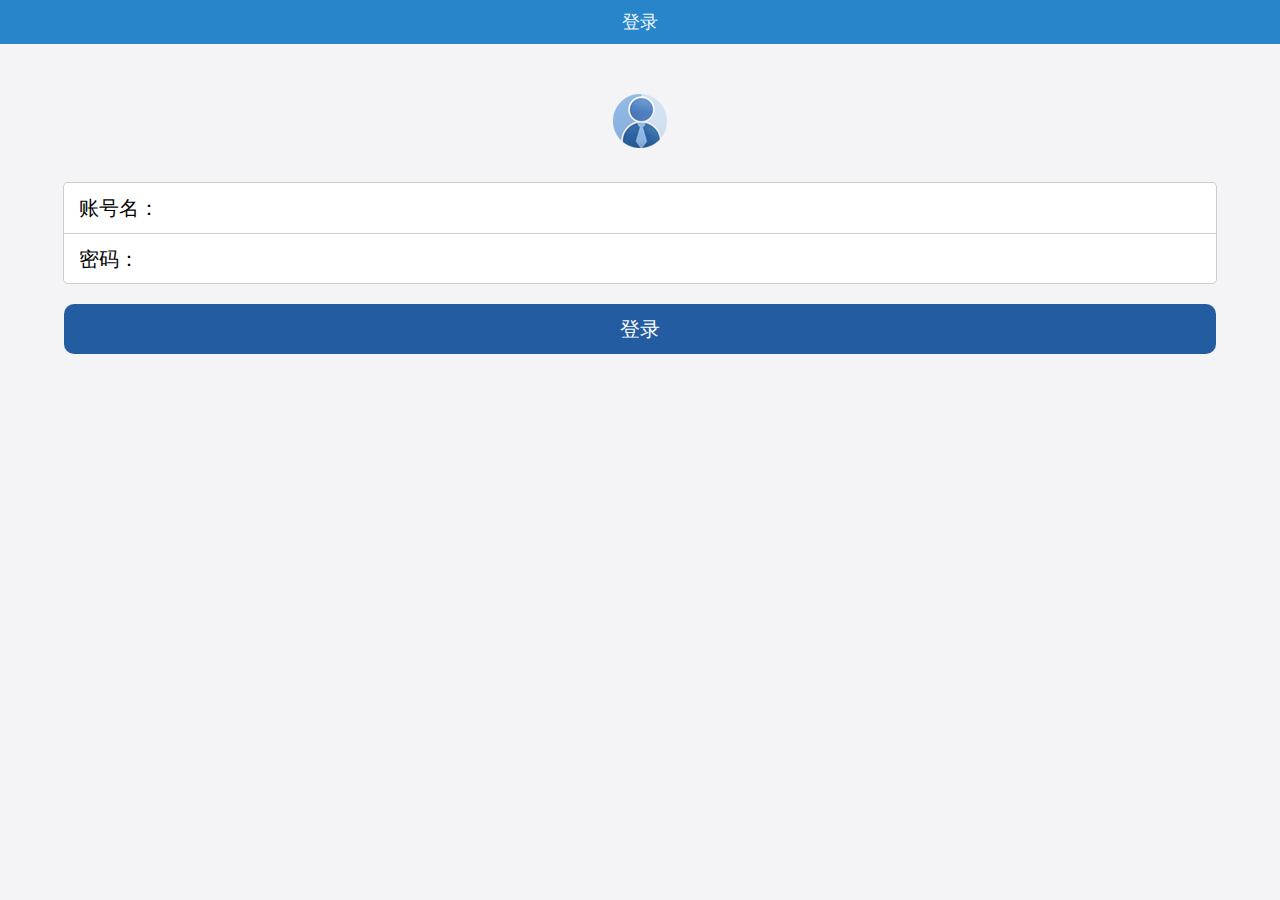
<file: index.html>
<!DOCTYPE html>
<html lang="en">
<head>
    <!--适配器-->
    <meta charset="UTF-8" name="viewport" content="width=device-width,initial-scale=1,user-scalable=no">
    <title>高莹莹</title>
    <link rel="short icon"  href="Resource/icon.png">
    <!--加载外部样式表-->
    <link rel="stylesheet" href="ExternalStyle.css">
    <script type="text/javascript" src="CommonMethod.js"></script>
    <style>
        .L_second_div{
            text-align: center;
        }
        .L_second_div{
            margin-top: 50px;
        }
        .L_form_div{
            background: white;
            width: 90%;
            margin: 0 auto;
            border: 1px solid #cccccc;
            border-radius: 5px;
            height: 100px;
            margin-top: 30px;
        }
        .L_form_div div span{
            font-size: 20px;
            padding-left: 15px;
            line-height:50px;
        }
        .L_account_div{
            height: 50px;
            border-bottom: 1px solid #cccccc;
        }
        input{
            outline:medium ;
            background:transparent ;
            border: 0;
        }
        .L_login_btn_div{
            height: 50px;
            background: rgb(36,92,161);
            width: 90%;
            text-align: center;
            border-radius: 10px;
            margin: 20px auto;
        }
        .L_login_btn_div input{
            line-height: 50px;
            font-size: 20px;
            color: white;
        }
    </style>
</head>
<body>
<!--第一部分-->
<!--语义化标签：增强代码可读性-->
<header class="DS_header">
    <span>登录</span>
</header>
<!--第二部分-->
<div class="L_second_div">
    <img class="L_head_img" src="Resource/head.png" alt="">
</div>
<!--第三部分-->
<form action="">
    <div class="L_form_div">
        <div class="L_account_div">
            <span>账号名：</span>
            <input id="L_account" type="text" name="account"><br>
        </div>
        <div>
            <span>密码：</span>
            <input id="L_pwd" type="password" name="password"><br>
        </div>
    </div>
    <div class="L_login_btn_div">
        <input type="button" value="登录" id="L_btn">
    </div>
</form>
<script>
    var btn =document.querySelector("#L_btn");
    btn.onclick = function () {
        var userName =encodeURIComponent(document.querySelector("#L_account").value);
        var pwd = encodeURIComponent(document.querySelector("#L_pwd").value);
        //第一步；创建请求对象（负责去服务端要数据）
        // var xhr = new XMLHttpRequest();
        //第二部；建立与服务端的连接（找到哪个服务器去要数据）
        // xhr.open('post','https://mockapi.eolinker.com/2ZhGVxjacb39010e6753bd9c02ee803e6e3bfeab6e8007c/login');
        // //设置头信息，告诉服务器让数据以表单的形式传递过去
        // xhr.setRequestHeader("content-type","application/x-www-form-urlencoded");
        var par = "username="+userName+"&pwd="+pwd;
        //第三步；向服务端发送请求
        // xhr.send(par);
        //第四步；接受服务端返回的数据
        // xhr.onreadystatechange = function (){
        //readyState == 4 代表数据请求完成  xhr.status == 200代表数据返回成功
        // if(xhr.readyState == 4 && xhr.status == 200){
        //     var responseDate = JSON.parse(xhr.responseText);
        //     var str = responseDate.data;
        requestMethod('post','login',par,function (returnStr) {

            if(returnStr == "登录成功"){
                location.href = "DropletService.html";
            }else{
                alert(returnStr);
            }
        });

        //     }
        // }
        // var userName = document.querySelector("#L_account").value;
        // var pwd = document.querySelector("#L_pwd").value;
        // if (userName == "zxy" && pwd == "123456") {
        //     location.href = "DropletService.html";
        // } else {
        //     alert("密码或者用户名不正确");
        // }
    }

</script>
</body>
</html>
</file>
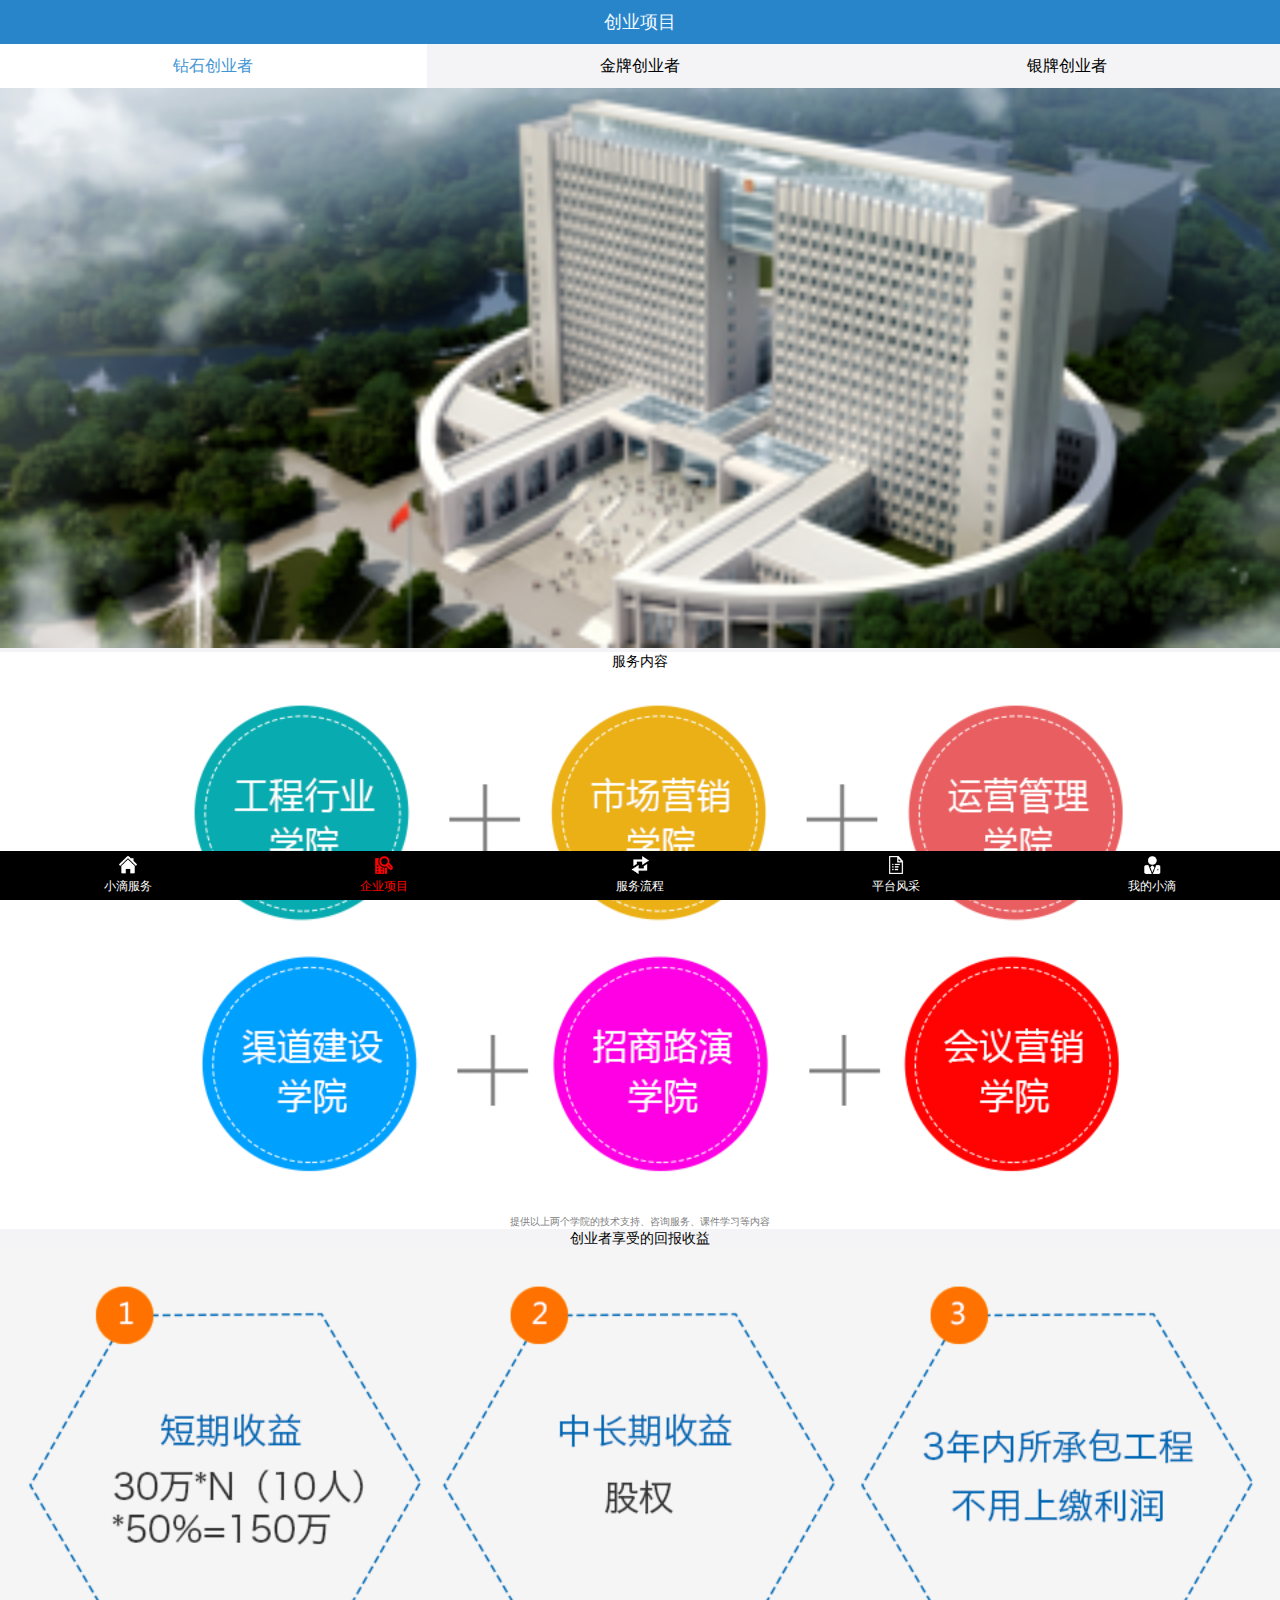
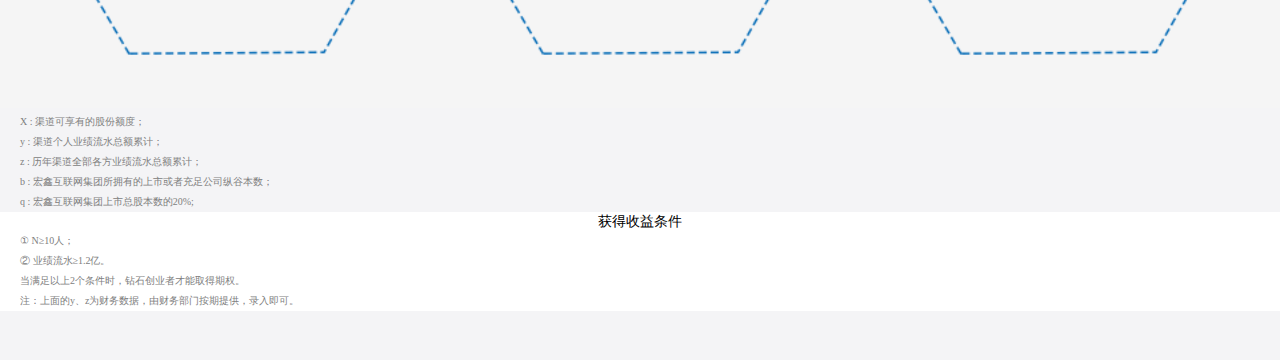
<file: BusinessProject.html>
<!DOCTYPE html>
<html lang="en">
<head>
    <meta charset="UTF-8" name="viewport" content="width=device-width,initial-scale=1,user-scalable=no">
    <title>高莹莹</title>
    <link rel="short icon" href="Resource/icon.png">

    <link rel="stylesheet" href="ExternalStyle.css">


</head>
<body>
<!--第一部分-->
<header class="DS_header">
    <span>创业项目</span>
</header>

<section class="BP_first_section">      <!--是用来定义文档的某个区域（如：章节、页眉、页脚或者文档的其他区域-->
    <a style="background: white" href=""> <span style="color: rgb(63, 149, 211);">钻石创业者</span> </a>
    <a href="BusinessProjectGold.html"> <span>金牌创业者</span> </a>
    <a href="BusinessProjectSliver.html"> <span>银牌创业者</span> </a>
</section>

<!--第二部分-->
<section class="DS_second_section">
    <img style="padding-top: 44px" src="Resource/banner2.png" alt="">
</section>

<!--第三部分-->
<div class="BP_external_div">
    <span class="BP_span">服务内容</span>
    <img class="BP_img" src="Resource/50w_1.png" alt="">
    <p class="BP_first_p">提供以上两个学院的技术支持、咨询服务、课件学习等内容</p>
</div>

<div class="BP_external_div_sec">
    <span class="BP_span">创业者享受的回报收益</span>
    <img class="BP_img" src="Resource/50w_2.png" alt="">
    <div class="BP_inner_div">
        <p>X : 渠道可享有的股份额度；</p>
        <p>y : 渠道个人业绩流水总额累计；</p>
        <p>z : 历年渠道全部各方业绩流水总额累计；</p>
        <p>b : 宏鑫互联网集团所拥有的上市或者充足公司纵谷本数；</p>
        <p>q : 宏鑫互联网集团上市总股本数的20%;</p>
    </div>
</div>

<div class="BP_external_div">
    <span class="BP_span">获得收益条件</span>
    <div class="BP_inner_div">
        <p>① N≥10人；</p>
        <p>② 业绩流水≥1.2亿。</p>
        <p>当满足以上2个条件时，钻石创业者才能取得期权。</p>
        <p>注：上面的y、z为财务数据，由财务部门按期提供，录入即可。</p>
    </div>
</div>

<!--第四部分-->

<footer>
    <a href="DropletService.html">
        <img src="Resource/nav10.png" alt="">
        <span >小滴服务</span>
    </a>

    <a href="BusinessProject.html">
        <img src="Resource/nav21.png" alt="">
        <span style="color: red">企业项目</span>
    </a>

    <a href="ServiceProcess.html">
        <img src="Resource/nav30.png" alt="">
        <span>服务流程</span>
    </a>

    <a href="Platform.html">
        <img src="Resource/nav40.png" alt="">
        <span >平台风采</span>
    </a>

    <a href="MyDroplet.html">
        <img src="Resource/nav50.png" alt="">
        <span>我的小滴</span>
    </a>

</footer>

</body>
</html>
</file>
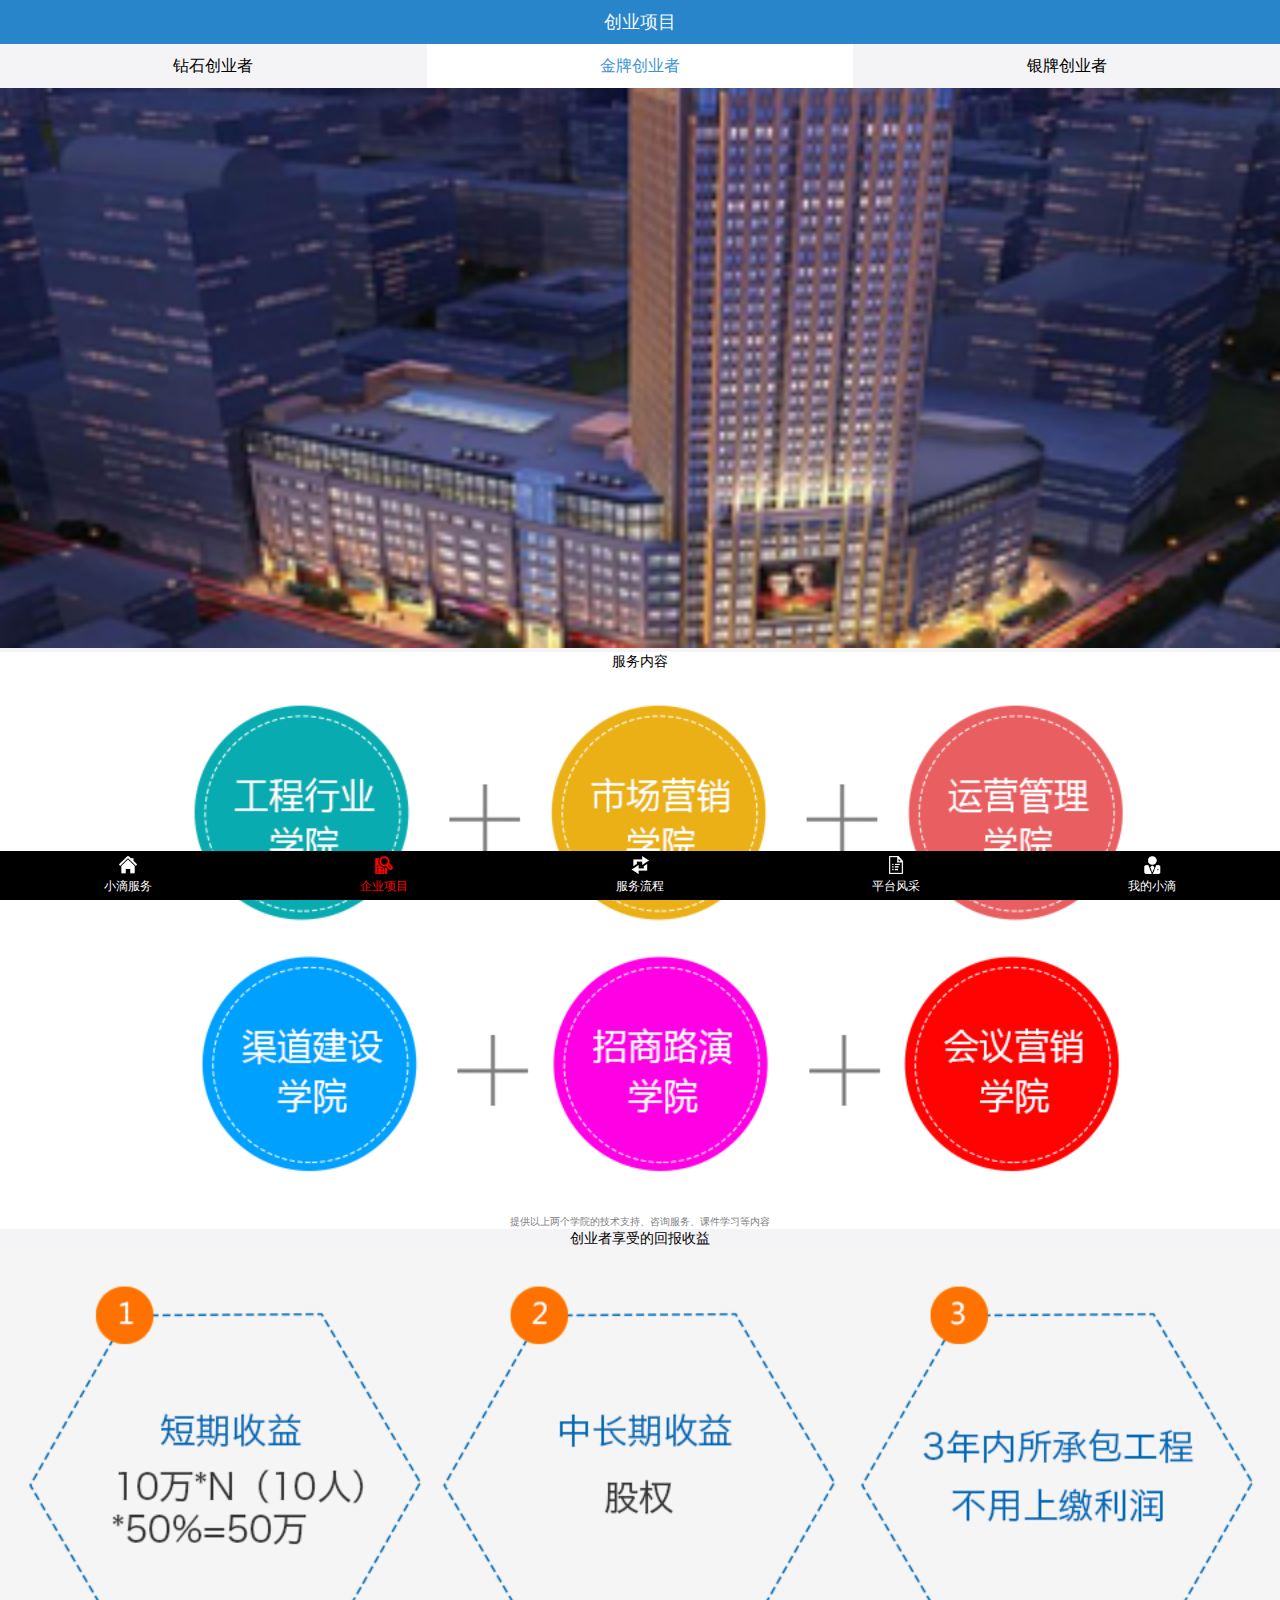
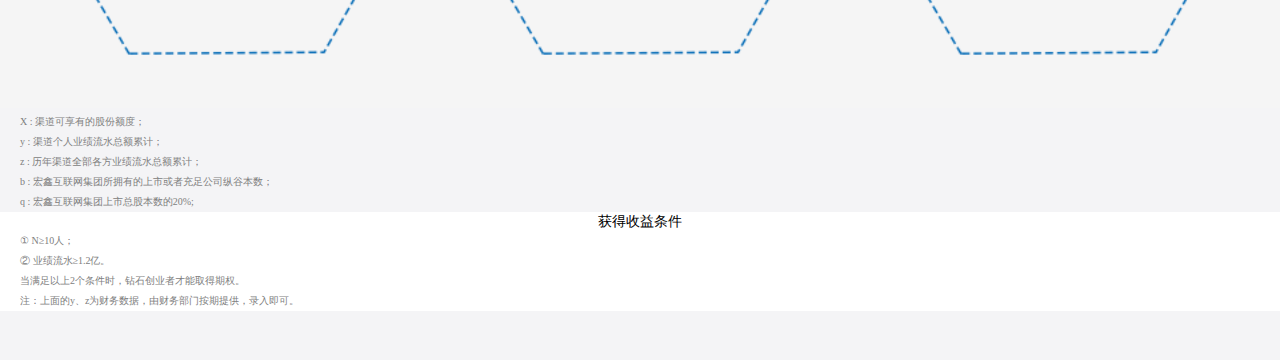
<file: BusinessProjectGold.html>
<!DOCTYPE html>
<html lang="en">
<head>
    <meta charset="UTF-8" name="viewport" content="width=device-width,initial-scale=1,user-scalable=no">
    <title>高莹莹</title>
    <link rel="short icon" href="Resource/icon.png">

    <link rel="stylesheet" href="ExternalStyle.css">
</head>
<body>

<!--第一部分-->
<header class="DS_header">
    <span>创业项目</span>
</header>

<section class="BP_first_section">
    <a href="BusinessProject.html"> <span>钻石创业者</span> </a>
    <a style="background: white" href=""> <span style="color: rgb(63, 149, 211);">金牌创业者</span> </a>
    <a href="BusinessProjectSliver.html"> <span>银牌创业者</span> </a>
</section>

<section class="DS_second_section">
    <img style="padding-top: 44px" src="Resource/banner21.png" alt="">
</section>

<div class="BP_external_div">
    <span class="BP_span">服务内容</span>
    <img class="BP_img" src="Resource/30w_1.png" alt="">
    <p class="BP_first_p">提供以上两个学院的技术支持、咨询服务、课件学习等内容</p>
</div>

<div class="BP_external_div_sec">
    <span class="BP_span">创业者享受的回报收益</span>
    <img class="BP_img" src="Resource/30w_2.png" alt="">
    <div class="BP_inner_div">
        <p>X : 渠道可享有的股份额度；</p>
        <p>y : 渠道个人业绩流水总额累计；</p>
        <p>z : 历年渠道全部各方业绩流水总额累计；</p>
        <p>b : 宏鑫互联网集团所拥有的上市或者充足公司纵谷本数；</p>
        <p>q : 宏鑫互联网集团上市总股本数的20%;</p>
    </div>
</div>

<div class="BP_external_div">
    <span class="BP_span">获得收益条件</span>
    <div class="BP_inner_div">
        <p>① N≥10人；</p>
        <p>② 业绩流水≥1.2亿。</p>
        <p>当满足以上2个条件时，钻石创业者才能取得期权。</p>
        <p>注：上面的y、z为财务数据，由财务部门按期提供，录入即可。</p>
    </div>
</div>


<!--第四部分-->

<footer>
    <a href="DropletService.html">
        <img src="Resource/nav10.png" alt="">
        <span >小滴服务</span>
    </a>

    <a href="BusinessProject.html">
        <img src="Resource/nav21.png" alt="">
        <span style="color: red">企业项目</span>
    </a>

    <a href="ServiceProcess.html">
        <img src="Resource/nav30.png" alt="">
        <span>服务流程</span>
    </a>

    <a href="">
        <img src="Resource/nav40.png" alt="">
        <span >平台风采</span>
    </a>

    <a href="MyDroplet.html">
        <img src="Resource/nav50.png" alt="">
        <span>我的小滴</span>
    </a>

</footer>
</file>
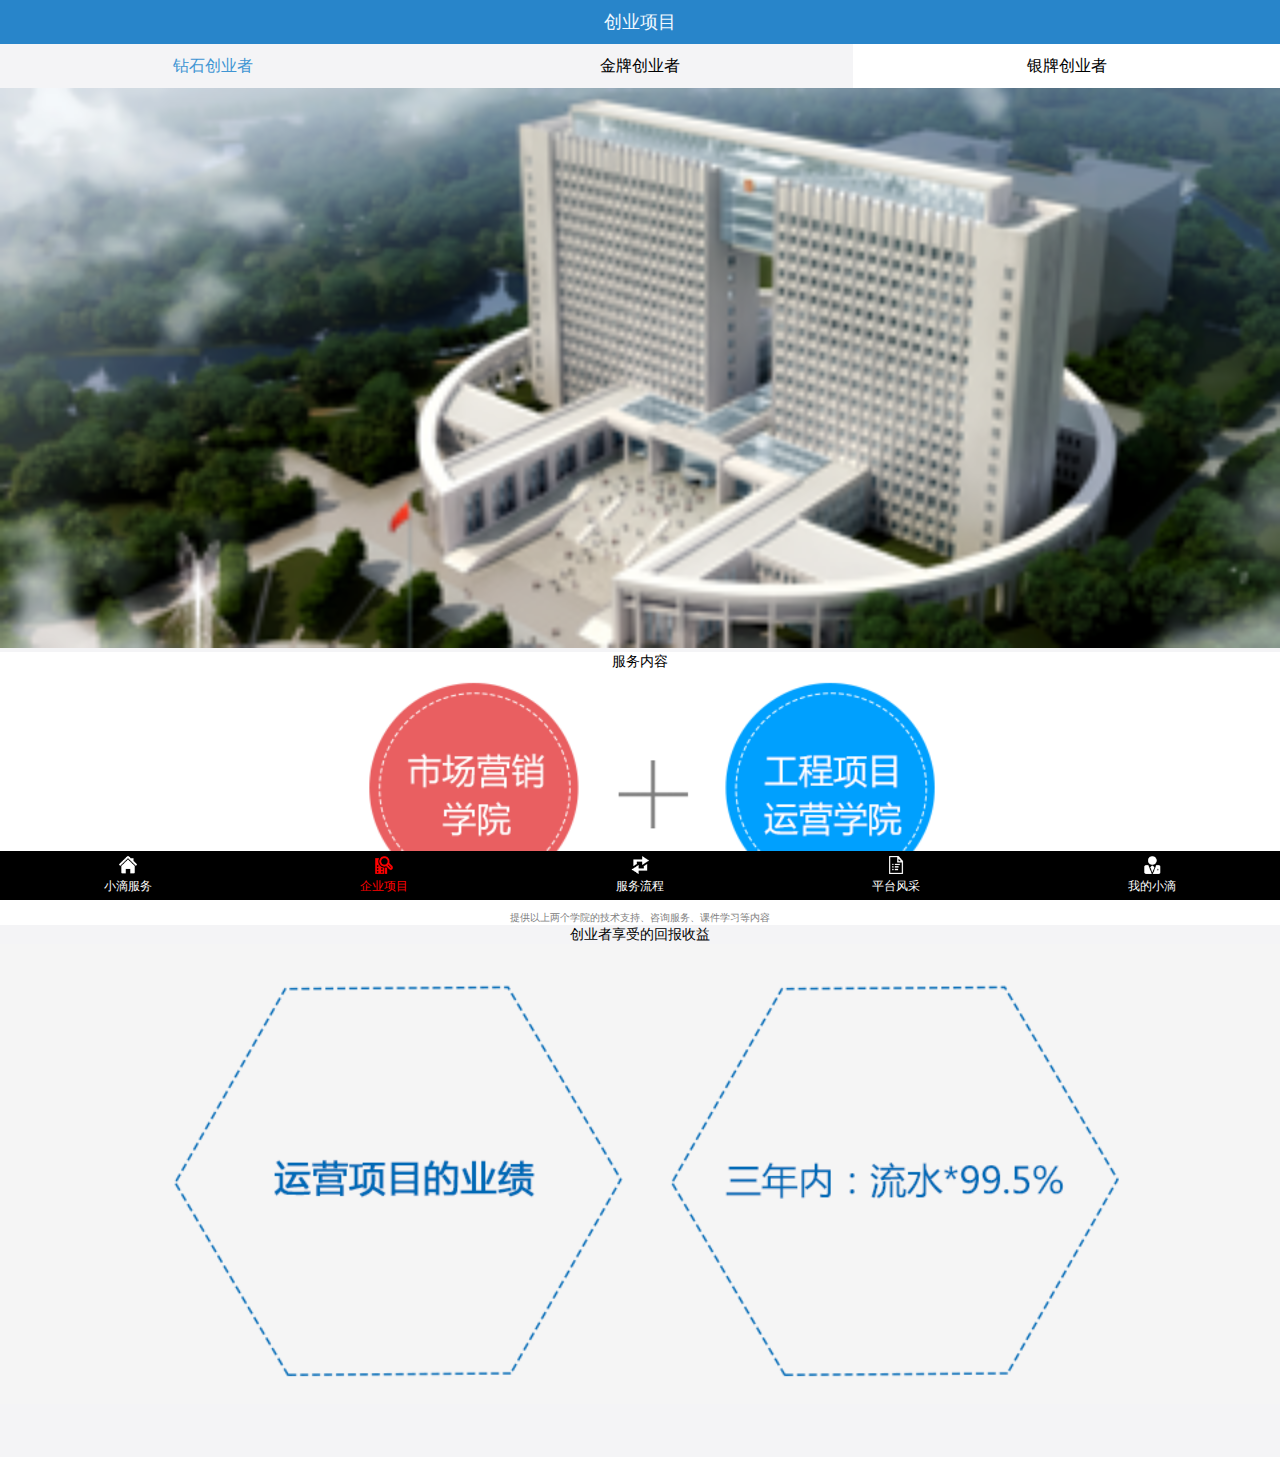
<file: BusinessProjectSliver.html>
<!DOCTYPE html>
<html lang="en">
<head>
    <meta charset="UTF-8" name="viewport" content="width=device-width,initial-scale=1,user-scalable=no">
    <title>高莹莹</title>
    <link rel="short icon" href="Resource/icon.png">

    <link rel="stylesheet" href="ExternalStyle.css">
</head>
<body>

<!--第一部分-->
<header class="DS_header">
    <span>创业项目</span>
</header>


<section class="BP_first_section">
    <a href="BusinessProject.html"> <span style="color: rgb(63, 149, 211);">钻石创业者</span> </a>
    <a href="BusinessProjectGold.html"> <span>金牌创业者</span> </a>
    <a style="background: white" href=""> <span>银牌创业者</span> </a>
</section>

<section class="DS_second_section">
    <img style="padding-top: 44px" src="Resource/banner2.png" alt="">
</section>

<div class="BP_external_div">
    <span class="BP_span">服务内容</span>
    <img class="BP_img" src="Resource/10w_1.png" alt="">
    <p class="BP_first_p">提供以上两个学院的技术支持、咨询服务、课件学习等内容</p>
</div>

<div class="BP_external_div_sec">
    <span class="BP_span">创业者享受的回报收益</span>
    <img class="BP_img" src="Resource/10w_2.png" alt="">
</div>




<!--第四部分-->

<footer>
    <a href="DropletService.html">
        <img src="Resource/nav10.png" alt="">
        <span >小滴服务</span>
    </a>

    <a href="BusinessProject.html">
        <img src="Resource/nav21.png" alt="">
        <span style="color: red">企业项目</span>
    </a>

    <a href="ServiceProcess.html">
        <img src="Resource/nav30.png" alt="">
        <span>服务流程</span>
    </a>

    <a href="">
        <img src="Resource/nav40.png" alt="">
        <span >平台风采</span>
    </a>

    <a href="MyDroplet.html">
        <img src="Resource/nav50.png" alt="">
        <span>我的小滴</span>
    </a>

</footer>
</body>
</html>
</file>
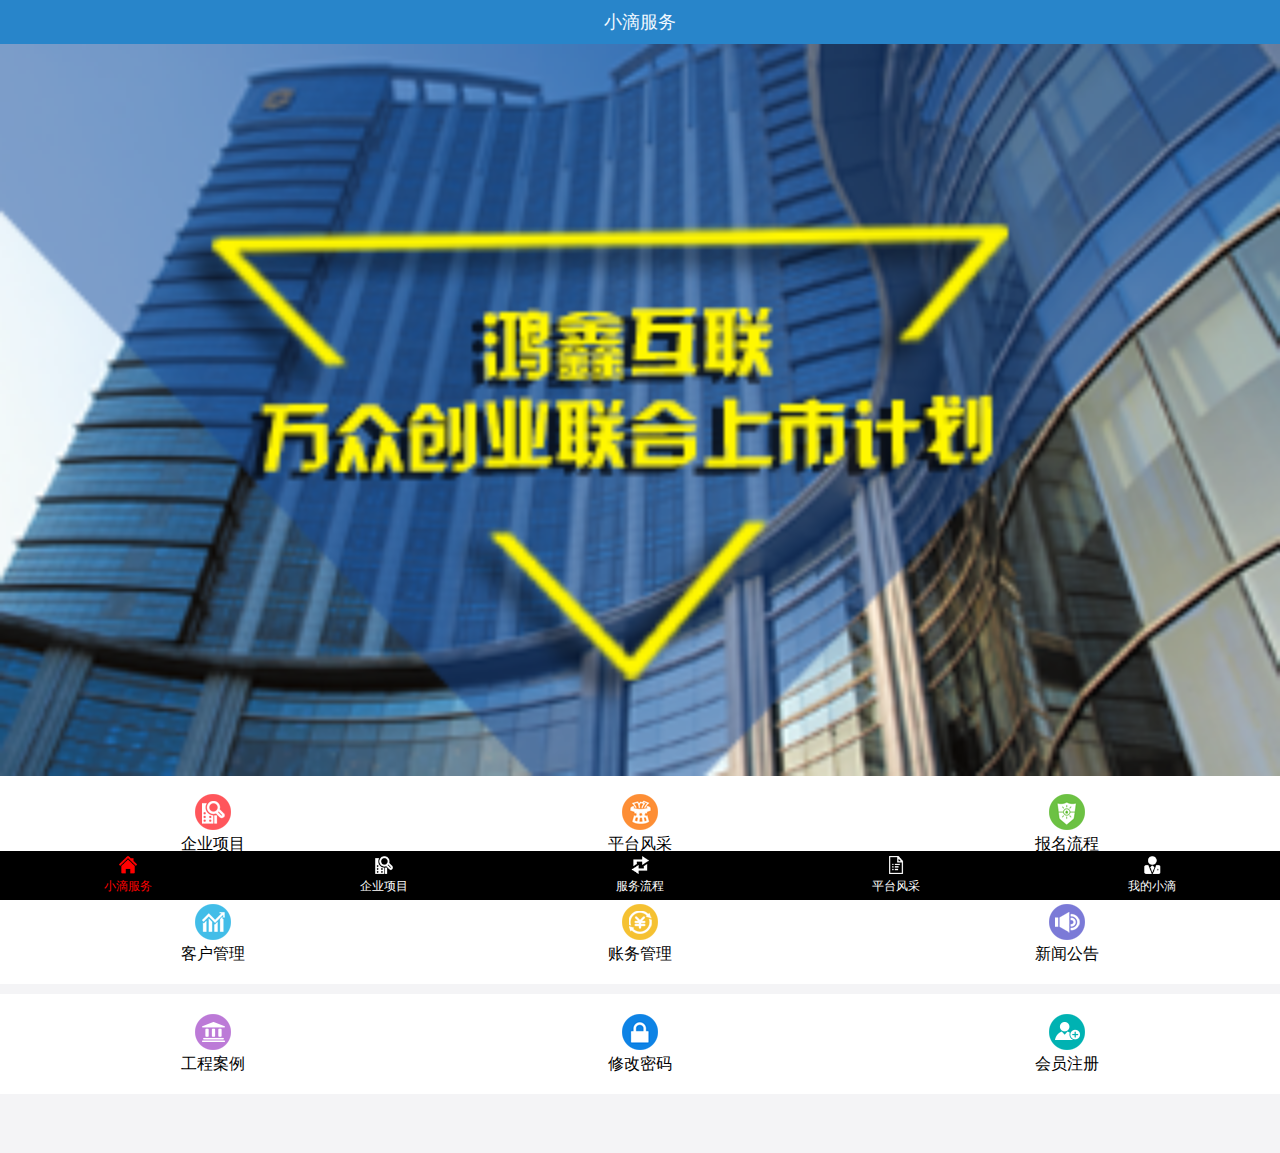
<file: DropletService.html>
<!DOCTYPE html>
<!--html中标签的注释方式-->
<!--标签-->
<!--属性-->
<html lang="en">

<head>
    <meta charset="UTF-8" name="viewport"content="width=device-width,initial-scale=1,user-scalable=no" >
    <title>高莹莹</title>
    <link rel="short icon" href="Resource/icon.png">
    <link rel="stylesheet"href="ExternalStyle.css">
    <style>
        /*成行的标签写法*/
        ul{
            display: table;
            width: 100%;
            background: white;
            height: 100px;
            margin-bottom: 10px;
    }
        /*成列*/
        li{
            display: table-cell;
            width: 33.3%;
            text-align: center;
            vertical-align: middle;
        }
        .DS_second_section img{
            margin-bottom: -6px;
        }
        ul li span{
            display: block;
        }

    </style>
</head>
<body>
<!--第一部分-->
<!--语义化标签：增强代码可读性-->
<header class="DS_header"><span>小滴服务</span></header>
<!--第二部分-->
<section class="DS_second_section">
<img src="Resource/banner-1.png" alt="请检查您的网络">
</section>
<!--第三部分-->
    <section>
<ul>
    <li><img src="Resource/index1.png" alt=""><span>企业项目</span></li>
    <li><img src="Resource/index2.png" alt=""><span>平台风采</span></li>
    <li><img src="Resource/index3.png" alt=""><span>报名流程</span></li>
</ul>
<ul>
    <li><img src="Resource/index4.png" alt=""><span>客户管理</span></li>
    <li><img src="Resource/index5.png" alt=""><span>账务管理</span></li>
    <li><img src="Resource/index6.png" alt=""><span>新闻公告</span></li>
</ul>
<ul>
    <li><img src="Resource/index7.png" alt=""><span>工程案例</span></li>
    <li><img src="Resource/index8.png" alt=""><span>修改密码</span></li>
    <li><img src="Resource/index9.png" alt=""><span>会员注册</span></li>
</ul>
</section>
<!--第四部分-->
<footer>
<a href=""><img src="Resource/nav11.png" alt=""><span style="color:red ">小滴服务</span></a>
<a href="BusinessProject.html"><img src="Resource/nav20.png" alt=""><span>企业项目</span></a>
<a href="ServiceProcess.html"><img src="Resource/nav30.png" alt=""><span>服务流程</span></a>
<a href="Platform.html"><img src="Resource/nav40.png" alt=""><span>平台风采</span></a>
<a href="MyDroplet.html"><img src="Resource/nav50.png" alt=""><span>我的小滴</span></a>
</footer>
</body>
</html>
</file>
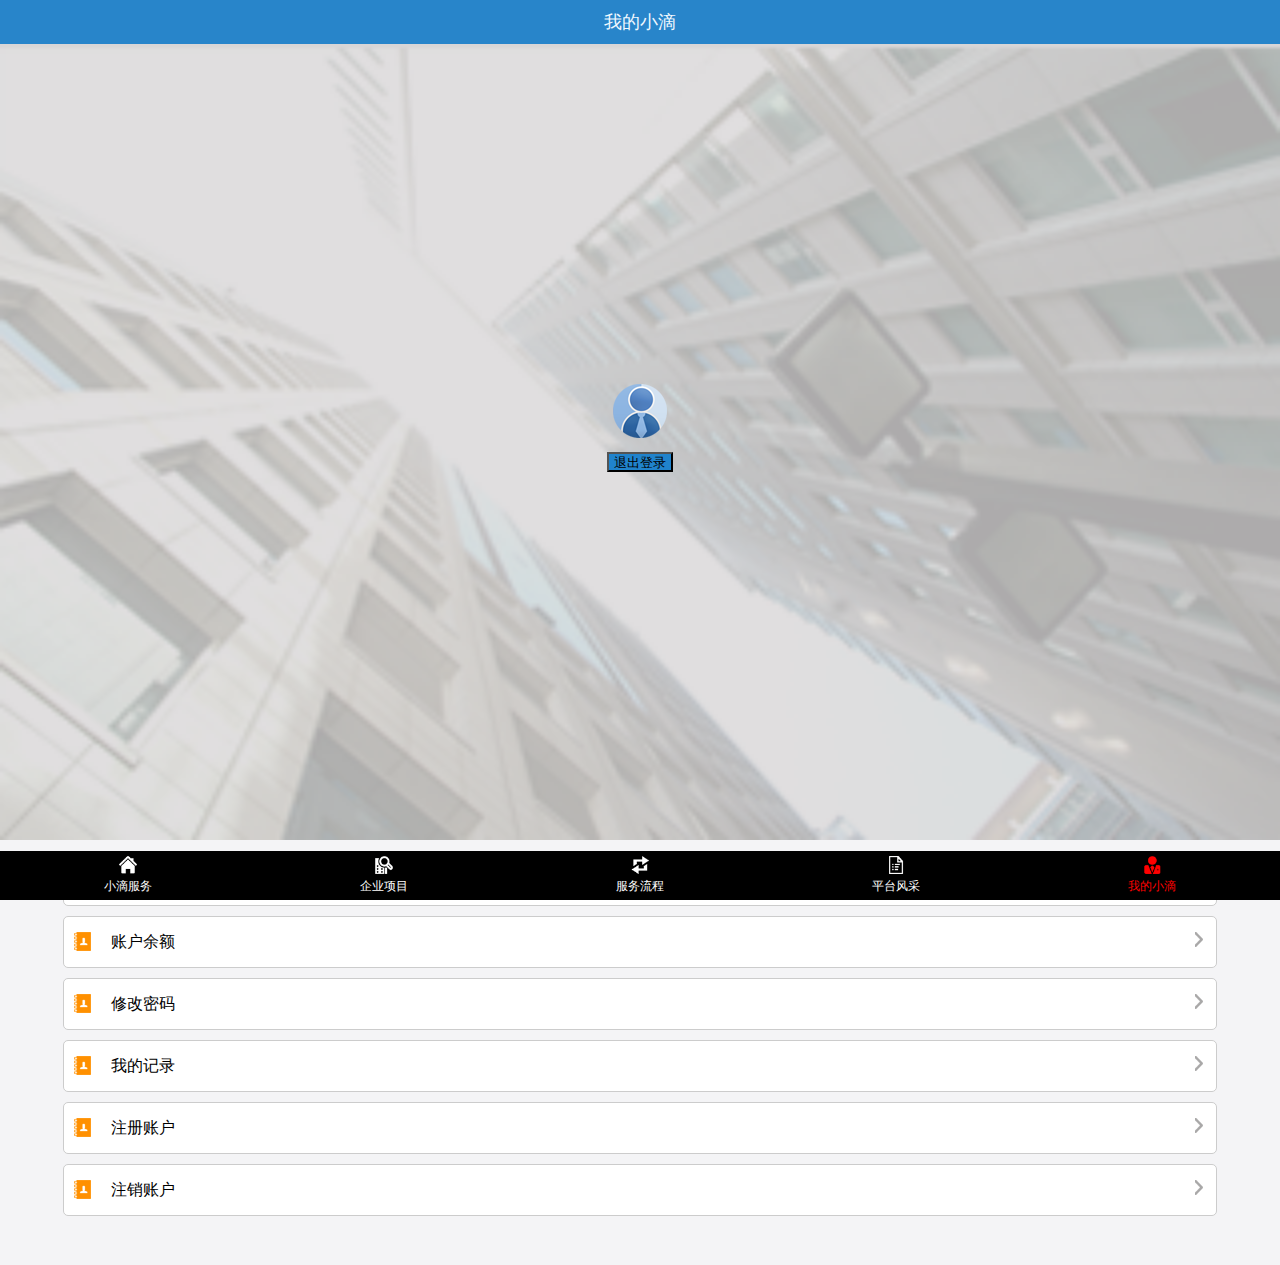
<file: MyDroplet.html>
<!DOCTYPE html>
<html lang="en">
<head>
    <meta charset="UTF-8" name="viewport" content="width=device-width,initial-scale=1,user-scalable=no">
    <title>高莹莹</title>
    <link rel="short icon" href="Resource/icon.png">

    <link rel="stylesheet" href="ExternalStyle.css">


    <style>
        .MD_external_div .MD_bg_img{
            width: 100%;
        }

        .MD_external_div{
            position: relative;
        }

        .MD_inner_div{
            position: absolute;

            left: 50%;
            top: 50%;
            width: 66px;
            height: 76px;

            margin-left: -33px;
            margin-top: -60px;

            text-align: center;
        }

        .MD_external_div .MD_inner_div button{
            background: rgb(32,131,204);
            width: 66px;
            height: 20px;

            margin-top: 5px;
        }

        .MD_external_div .MD_inner_div span{
            display: block;
            margin-top: 5px;
        }

        .MD_bottom_div{
            width: 100%;
        }

        .MD_bottom_div .MD_bottom_inner_div{
            width: 90%;
            height: 50px;
            margin: 0 auto;
            border: 1px solid #cccccc;
            border-radius: 5px;
            background: white;
            line-height: 50px;
            margin-top: 10px;
        }

        .MD_left_img{
            float: left;
            margin-left: 10px;
            margin-top: 15px;
            margin-right: 20px;
        }

        .MD_right_img{
            float: right;
            margin-right: 10px;
            margin-top: 15px;
        }

    </style>

</head>
<body>

<header>

    <span>我的小滴</span>
</header>


<div class="MD_external_div">
    <img class="MD_bg_img" src="Resource/banner5.png" alt="">
    <div class="MD_inner_div">
        <img class="MD_head_img" src="Resource/head.png" alt="">
        <span id="MD_userName">华杉科技</span>

        <script>
            document.getElementById("MD_userName").innerHTML = window.localStorage.getItem("userName");
        </script>

        <button id="MD_btn">退出登录</button>

        <script>
            var btn = document.querySelector("#MD_btn");
            btn.onclick = function(){
                window.localStorage.removeItem("userName");
                location.href = "index.html";
            }
        </script>

    </div>
</div>


<div class="MD_bottom_div">
    <div class="MD_bottom_inner_div">
        <img class="MD_left_img" src="Resource/gr_1.png" alt="">
        <span>我的客户</span>
        <img class="MD_right_img" src="Resource/jt.png" alt="">
    </div>
</div>

<div class="MD_bottom_div">
    <div class="MD_bottom_inner_div">
        <img class="MD_left_img" src="Resource/gr_1.png" alt="">
        <span>账户余额</span>
        <img class="MD_right_img" src="Resource/jt.png" alt="">
    </div>
</div>

<div class="MD_bottom_div">
    <div class="MD_bottom_inner_div">
        <img class="MD_left_img" src="Resource/gr_1.png" alt="">
        <span>修改密码</span>
        <img class="MD_right_img" src="Resource/jt.png" alt="">
    </div>
</div>

<div class="MD_bottom_div">
    <div class="MD_bottom_inner_div">
        <img class="MD_left_img" src="Resource/gr_1.png" alt="">
        <span>我的记录</span>
        <img class="MD_right_img" src="Resource/jt.png" alt="">
    </div>
</div>

<div class="MD_bottom_div">
    <div class="MD_bottom_inner_div">
        <img class="MD_left_img" src="Resource/gr_1.png" alt="">
        <span>注册账户</span>
        <img class="MD_right_img" src="Resource/jt.png" alt="">
    </div>
</div>

<div class="MD_bottom_div">
    <div class="MD_bottom_inner_div">
        <img class="MD_left_img" src="Resource/gr_1.png" alt="">
        <span>注销账户</span>
        <img class="MD_right_img" src="Resource/jt.png" alt="">
    </div>
</div>
<!--第四部分-->
<footer>
    <a href="DropletService.html"><img src="Resource/nav10.png" alt=""><span >小滴服务</span></a>
    <a href=""><img src="Resource/nav20.png" alt=""><span>企业项目</span></a>
    <a href=""><img src="Resource/nav30.png" alt=""><span>服务流程</span></a>
    <a href="Platform.html"><img src="Resource/nav40.png" alt=""><span>平台风采</span></a>
    <a href=""><img src="Resource/nav51.png" alt=""><span style="color:red ">我的小滴</span></a>
</footer>
</body>
</html>
</file>
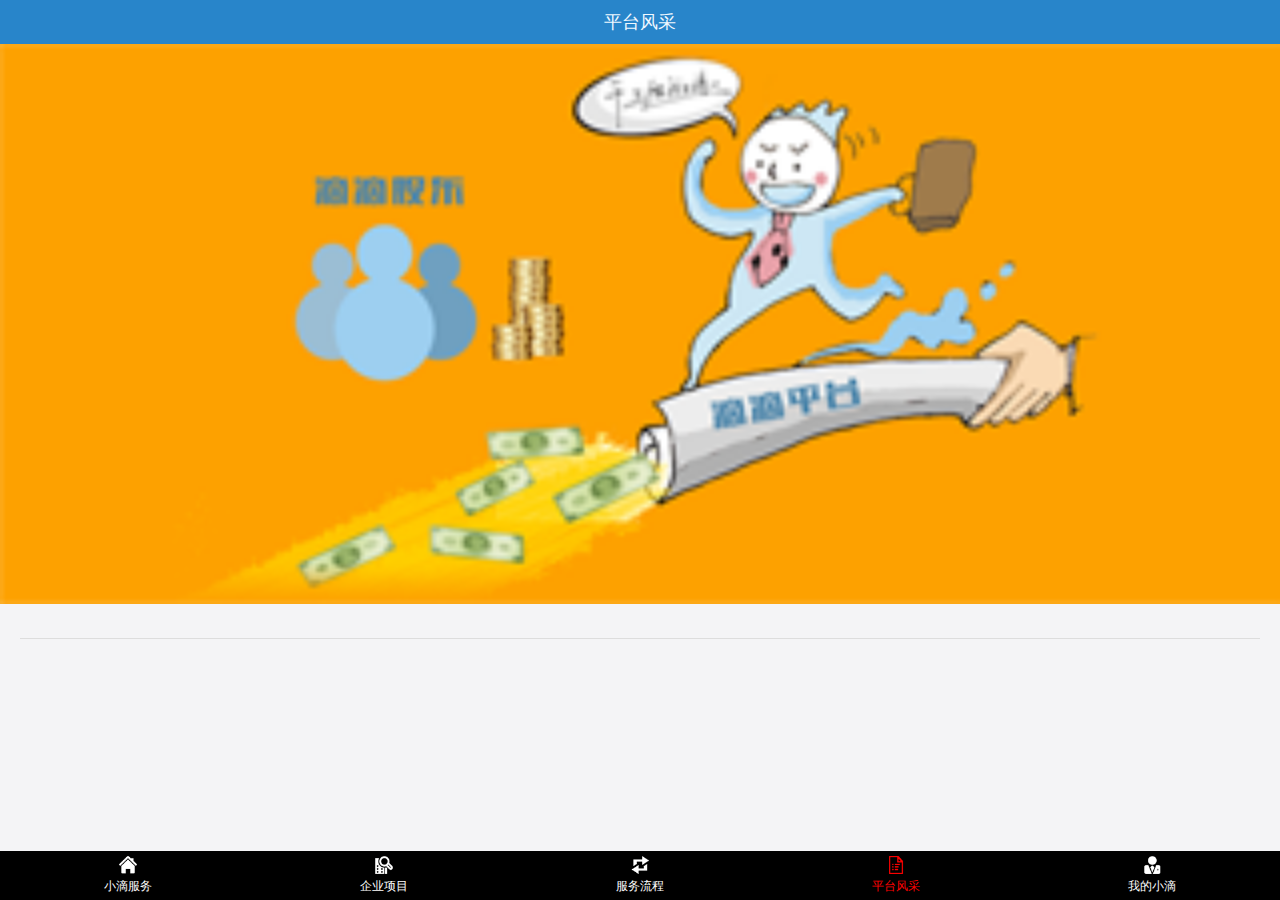
<file: Platform.html>
<!DOCTYPE html>
<!--html注释 Ctrl+/ -->
<!--标签-->
<!--属性-->
<html lang="en">
<head>
    <!--适配器-->
    <meta charset="UTF-8" name="viewport" content="width=device-width,initial-scale=1,user-scalable=no">
    <title>高莹莹</title>
    <link rel="short icon"  href="Resource/icon.png">
    <!--加载外部样式表-->
    <link rel="stylesheet" href="ExternalStyle.css">
    <script type="text/javascript" src="CommonMethod.js"></script>
    <style>
        article{
            margin: 20px;
        }
        h3{
            color: red;
            font-size: 18px;
            border-bottom: 1px solid #dddddd;
            padding-bottom: 10px;
        }
        h4{
            font-size: 14px;
        }
        article p{
            font-size: 12px;
            text-indent: 2em;
            line-height: 2em;
        }
    </style>
</head>
<body>
<!--第一部分-->
<!--语义化标签：增强代码可读性-->
<header class="DS_header">
    <span>平台风采</span>
</header>
<!--第二部分-->
<section class="DS_second_section">
    <img src="Resource/banner4.png" alt="请检查你的网络!">
</section>
<!--第三部分-->
<article>
    <h3 id="title"></h3>
    <h4 id="subTitle"></h4>
    <p id="info"></p>
    <script>
        requestMethod('get','aboutus','',function (returnStr) {

            var h3 = document.getElementById("title");
            var h4 = document.getElementById("subTitle");
            var p = document.getElementById("info");

            h3.innerHTML = returnStr.title;
            h4.innerHTML = returnStr.subTitle;
            p.innerHTML = returnStr.info;

        })
        //第一步；创建请求对象（负责去服务端要数据）
        // var xhr = new XMLHttpRequest();
        //第二部；建立与服务端的连接（找到哪个服务器去要数据）
        // xhr.open('get','https://mockapi.eolinker.com/2ZhGVxjacb39010e6753bd9c02ee803e6e3bfeab6e8007c/aboutus');
        //设置头信息，告诉服务器让数据以表单的形式传递过去
        // xhr.setRequestHeader("content-type","application/x-www-form-urlencoded");
        //第三步；向服务端发送请求
        // xhr.send();
        //第四步；接受服务端返回的数据
        // xhr.onreadystatechange = function (){
        //     // readyState == 4 代表数据请求完成  xhr.status == 200代表数据返回成功
        //     if(xhr.readyState == 4 && xhr.status == 200){
        //         var responseDate = JSON.parse(xhr.responseText);
        //         var obj = responseDate.data;
        //         var h3 = document.getElementById("title");
        //         var h4 = document.getElementById("subTitle");
        //         var p = document.getElementById("info");
        //         h3.innerHTML = obj.title;
        //         h4.innerHTML = obj.subTitle;
        //         p.innerHTML = obj.info;
        //     }
        // }
    </script>
    <!--<h3>公司简介</h3>-->
    <!--<h4>华杉科技有限公司</h4>-->
    <!--<p>华杉科技（北京）有限公司一直秉承“在高薪和经验的路上，我们只做行业第一”　,致力于为整个互联网科技行业输送高级技术人才、做好每一款外包项目。</p>-->
    <!--<p>华杉科技（北京）有限公司是一家既专注于培养高级IT技术人才，为学员提供定制化IT职业规划方案及意见咨询服务，又是国内领先的智能手机软件外包服务商。公司由原东方爱智技术总监，原58同城技术总监，河南大学软件学院优秀毕业生共同创立。</p>-->
    <!--<p>华杉科技（北京）有限公司拥有业内知名的教研团队和雄厚的课程研发能力，课程的快速迭代时刻紧跟当今较为流行的前沿技术、不同行业的外包项目作为支撑，强有力的保证了学员的核心竞争力。强竞争力的一线技术人员和完善的外包服务流程充分保证了每一款项目的顺利执行。</p>-->
</article>
<!--第四部分-->
<footer>
    <a href="DropletService.html">
        <img src="Resource/nav10.png" alt="">
        <span>小滴服务</span>
    </a>
    <a href="BusinessProject.html">
        <img src="Resource/nav20.png" alt="">
        <span>企业项目</span>
    </a>
    <a href="ServiceProcess.html">
        <img src="Resource/nav30.png" alt="">
        <span>服务流程</span>
    </a>
    <a href="Platform.html">
        <img src="Resource/nav41.png" alt="">
        <span style="color: red">平台风采</span>
    </a>
    <a href="MyDroplet.html">
        <img src="Resource/nav50.png" alt="">
        <span>我的小滴</span>
    </a>
</footer>
</body>
</html>
</file>
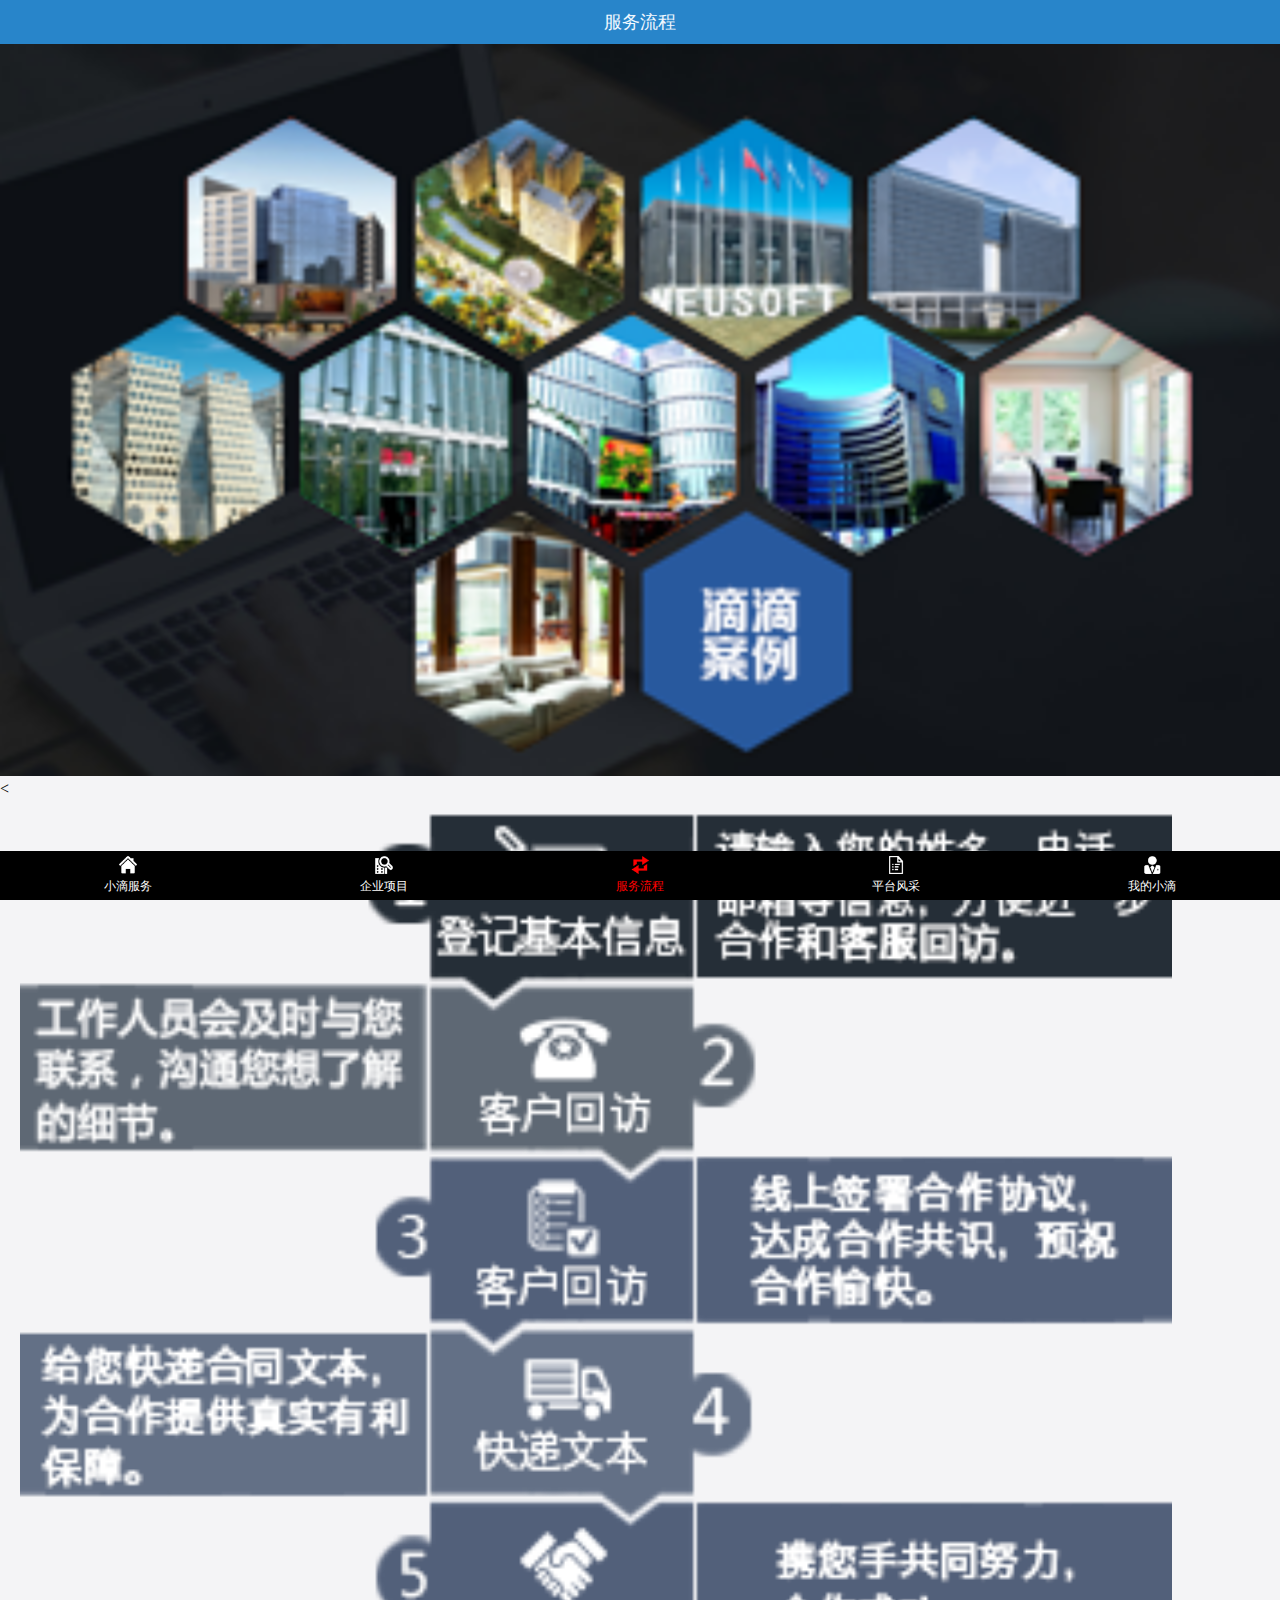
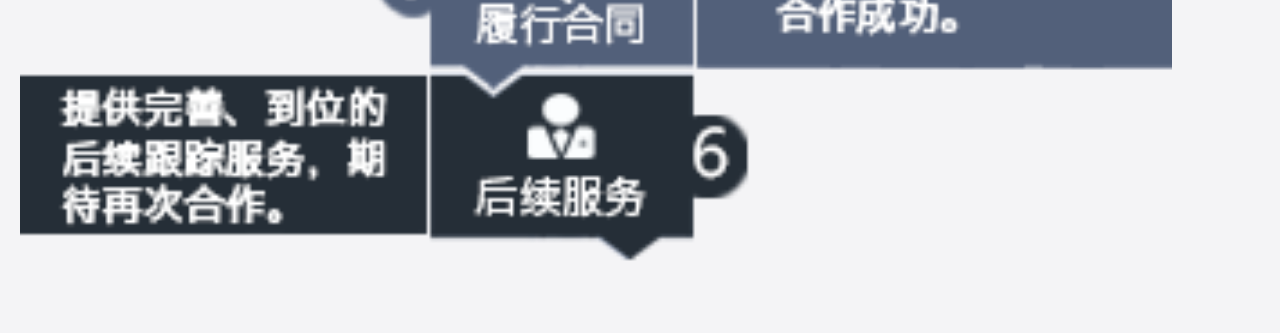
<file: ServiceProcess.html>
<!DOCTYPE html>
<html lang="en">
<head>
    <meta charset="UTF-8" name="viewport" content="width=device-width,initial-scale=1,user-scalable=no">
    <title>高莹莹</title>
    <link rel="short icon" href="Resource/icon.png">

    <link rel="stylesheet" href="ExternalStyle.css">

    <style>

        .MD_external_div .MD_bg_img{
            width: 100%;
        }


    </style>

</head>
<body>

<!--第一部分-->
<header class="DS_header">
    <span>服务流程</span>
</header>


<!--第二部分-->
<div class="MD_external_div">
    <img class="MD_bg_img" src="Resource/banner-3.png" alt="">
    <
</div>

<!--第三部分-->

<section>
    <img style="margin: 10px 20px; width: 90%" src="Resource/process.png" alt="">
</section>

<!--第四部分-->
<footer>
    <a href="DropletService.html">
        <img src="Resource/nav10.png" alt="">
        <span >小滴服务</span>
    </a>

    <a href="BusinessProject.html">
        <img src="Resource/nav20.png" alt="">
        <span>企业项目</span>
    </a>

    <a href="">
        <img src="Resource/nav31.png" alt="">
        <span style="color: red">服务流程</span>
    </a>

    <a href="Platform.html">
        <img src="Resource/nav40.png" alt="">
        <span >平台风采</span>
    </a>

    <a href="MyDroplet.html">
        <img src="Resource/nav50.png" alt="">
        <span >我的小滴</span>
    </a>

</footer>

</body>
</html>
</file>
<file: ExternalStyle.css>
*{
    margin: 0;
    padding: 0;
}
body{
    background: rgb(244,244,246);
    padding-top: 44px;
    padding-bottom: 49px;

}

header{
    background:rgb(40,133,202);
    line-height:44px;
    font-size:18px;
    text-align: center;
    color:aliceblue ;

    width: 100%;
    left: 0;
    top: 0;
    position: fixed;
    z-index: 9999;

}
.DS_second_section img{
    width: 100%;
}

footer a{
    display: table-cell;
    width: 20%;
    text-decoration: none;
    text-align: center;
    vertical-align: middle;
}
footer {
    display: table;
    width: 100%;
    background: black;
    height: 49px;
    left: 0;
    bottom: 0;
    position: fixed;
}
footer a span{
    display: block;
    color: white;
    font-size: 12px;
}

footer a img{
    width: 18px;

}
.BP_first_section{
    display: table;
    width: 100%;
    background: rgb(244, 244, 246);
    height: 44px;

    left:0;
    top: 44px;
    position: fixed;
}

.BP_first_section a{
    display: table-cell;
    width: 33.3%;
    text-decoration: none;

    text-align: center;
    vertical-align: middle;
}

.BP_first_section a span{
    color: black;
}

.BP_external_div{
    background: white;
    text-align: center;
}
.BP_external_div_sec {
    text-align: center;
}
.BP_span{
    font-size: 14px;
}
.BP_img{
    width: 100%;
}
.BP_inner_div{
    text-align: left;
    padding-left: 20px;
    font-size: 10px;
    color: gray;
    line-height: 2em;
}
.BP_first_p{
    font-size: 10px;
    color:gray;
}
</file>
